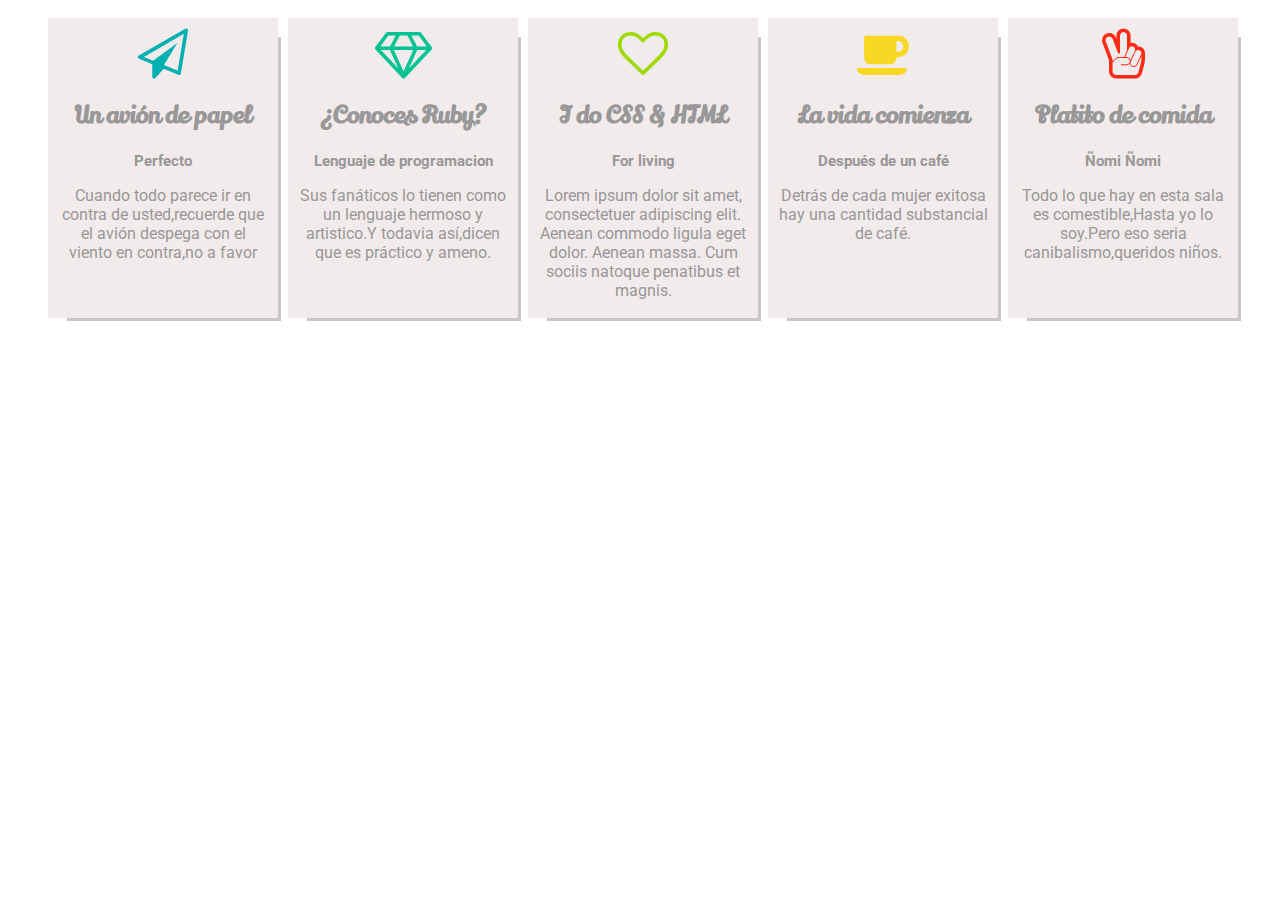
<file: index.html>
<!DOCTYPE html>
<html>
	<head>
		<title>Tipografia e iconos</title>
		<meta charset="utf-8">
		<link rel="stylesheet" type="text/css" href="css/main.css">
		<link rel="stylesheet" type="text/css" href="fonts/style.css">
		<link href="https://fonts.googleapis.com/css?family=Lily+Script+One" rel="stylesheet">
		<link href="https://fonts.googleapis.com/css?family=Roboto" rel="stylesheet">

	</head>
		<body>

			<div class="contenedor">
				<div class="caja avion">
					<span class="icon-paper-plane-o"></span>
					<h2>Un avión de papel</h2>
					<h3>Perfecto</h3>
					<p>Cuando todo parece ir en contra de usted,recuerde que el avión despega con el viento en contra,no a favor</p>
				</div>
				<div class="caja ruby">
					<span class="icon-diamond"></span>
					<h2>¿Conoces Ruby?</h2>
					<h3>Lenguaje de programacion</h3
					>
					<p>Sus fanáticos lo tienen como un lenguaje hermoso y artistico.Y todavia así,dicen que es práctico y ameno.
				</div>
				<div class="caja lenguajes">
					<span class="icon-heart-o"></span>
					<h2>I do CSS & HTML</h2>
					<h3>For living</h3>
					<p>Lorem ipsum dolor sit amet, consectetuer adipiscing elit. Aenean commodo ligula eget dolor. Aenean massa. Cum sociis natoque penatibus et magnis.</p>
				</div>
				<div class="caja vaso">
					<span class="icon-coffee"></span>
					<h2>La vida comienza</h2>
					<h3>Después de un café</h3>
					<p>Detrás de cada mujer exitosa hay una cantidad substancial de café.</p>
				</div>
				<div class="caja plato">
					<span class="icon-hand-peace-o"></span>
					<h2>Platito de comida</h2>
					<h3>Ñomi Ñomi</h3>
					<p>Todo lo que hay en esta sala es comestible,Hasta yo lo soy.Pero eso seria canibalismo,queridos niños.
				</div>
			</div>
	</body>
</html>
</file>
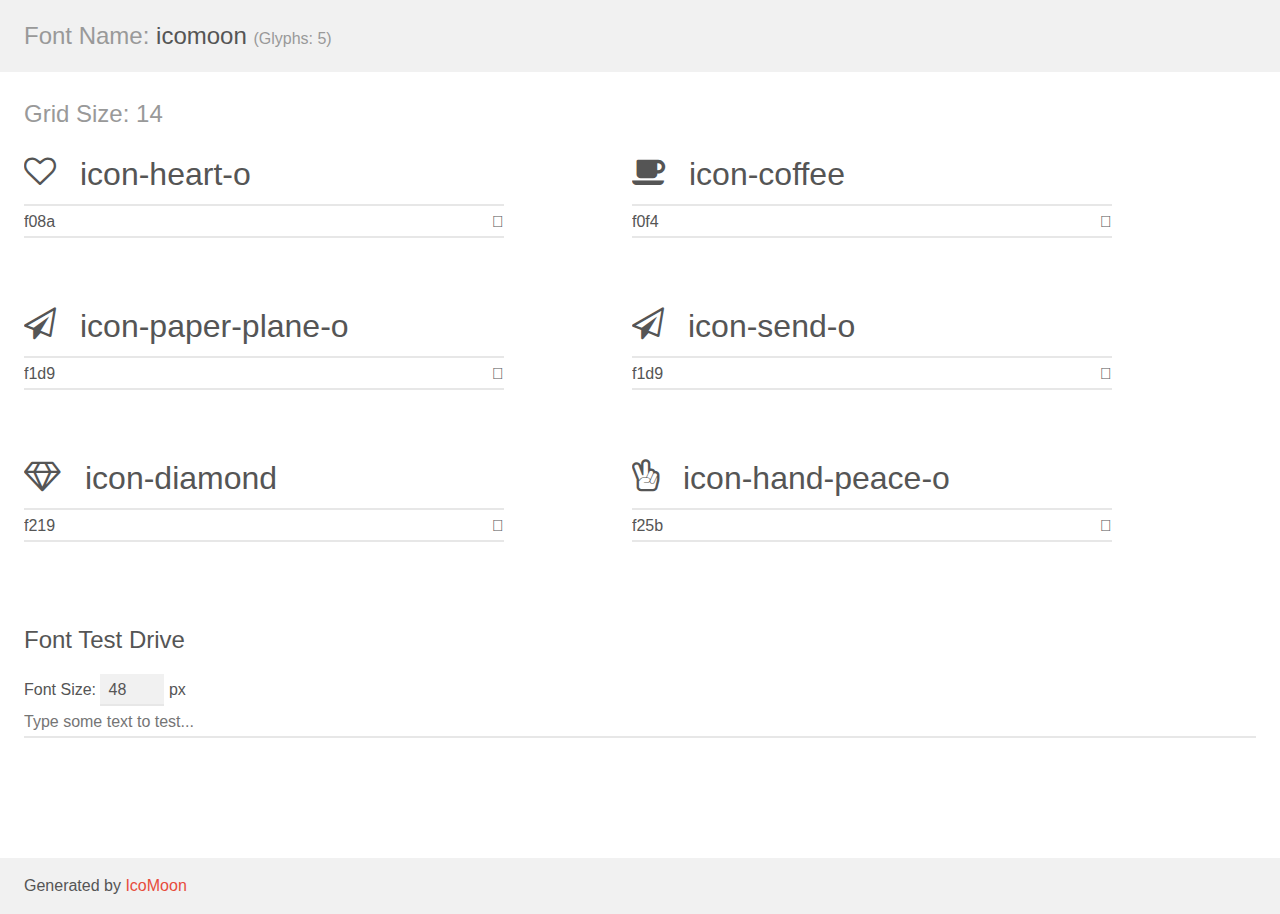
<file: fonts/demo.html>
<!doctype html>
<html>
<head>
    <meta charset="utf-8">
    <title>IcoMoon Demo</title>
    <meta name="description" content="An Icon Font Generated By IcoMoon.io">
    <meta name="viewport" content="width=device-width, initial-scale=1">
    <link rel="stylesheet" href="demo-files/demo.css">
    <link rel="stylesheet" href="style.css"></head>
<body>
    <div class="bgc1 clearfix">
        <h1 class="mhmm mvm"><span class="fgc1">Font Name:</span> icomoon <small class="fgc1">(Glyphs:&nbsp;5)</small></h1>
    </div>
    <div class="clearfix mhl ptl">
        <h1 class="mvm mtn fgc1">Grid Size: 14</h1>
        <div class="glyph fs1">
            <div class="clearfix bshadow0 pbs">
                <span class="icon-heart-o">
                
                </span>
                <span class="mls"> icon-heart-o</span>
            </div>
            <fieldset class="fs0 size1of1 clearfix hidden-false">
                <input type="text" readonly value="f08a" class="unit size1of2" />
                <input type="text" maxlength="1" readonly value="&#xf08a;" class="unitRight size1of2 talign-right" />
            </fieldset>
            <div class="fs0 bshadow0 clearfix hidden-true">
                <span class="unit pvs fgc1">liga: </span>
                <input type="text" readonly value="" class="liga unitRight" />
            </div>
        </div>
        <div class="glyph fs1">
            <div class="clearfix bshadow0 pbs">
                <span class="icon-coffee">
                
                </span>
                <span class="mls"> icon-coffee</span>
            </div>
            <fieldset class="fs0 size1of1 clearfix hidden-false">
                <input type="text" readonly value="f0f4" class="unit size1of2" />
                <input type="text" maxlength="1" readonly value="&#xf0f4;" class="unitRight size1of2 talign-right" />
            </fieldset>
            <div class="fs0 bshadow0 clearfix hidden-true">
                <span class="unit pvs fgc1">liga: </span>
                <input type="text" readonly value="" class="liga unitRight" />
            </div>
        </div>
        <div class="glyph fs1">
            <div class="clearfix bshadow0 pbs">
                <span class="icon-paper-plane-o">
                
                </span>
                <span class="mls"> icon-paper-plane-o</span>
            </div>
            <fieldset class="fs0 size1of1 clearfix hidden-false">
                <input type="text" readonly value="f1d9" class="unit size1of2" />
                <input type="text" maxlength="1" readonly value="&#xf1d9;" class="unitRight size1of2 talign-right" />
            </fieldset>
            <div class="fs0 bshadow0 clearfix hidden-true">
                <span class="unit pvs fgc1">liga: </span>
                <input type="text" readonly value="" class="liga unitRight" />
            </div>
        </div>
        <div class="glyph fs1">
            <div class="clearfix bshadow0 pbs">
                <span class="icon-send-o">
                
                </span>
                <span class="mls"> icon-send-o</span>
            </div>
            <fieldset class="fs0 size1of1 clearfix hidden-false">
                <input type="text" readonly value="f1d9" class="unit size1of2" />
                <input type="text" maxlength="1" readonly value="&#xf1d9;" class="unitRight size1of2 talign-right" />
            </fieldset>
            <div class="fs0 bshadow0 clearfix hidden-true">
                <span class="unit pvs fgc1">liga: </span>
                <input type="text" readonly value="" class="liga unitRight" />
            </div>
        </div>
        <div class="glyph fs1">
            <div class="clearfix bshadow0 pbs">
                <span class="icon-diamond">
                
                </span>
                <span class="mls"> icon-diamond</span>
            </div>
            <fieldset class="fs0 size1of1 clearfix hidden-false">
                <input type="text" readonly value="f219" class="unit size1of2" />
                <input type="text" maxlength="1" readonly value="&#xf219;" class="unitRight size1of2 talign-right" />
            </fieldset>
            <div class="fs0 bshadow0 clearfix hidden-true">
                <span class="unit pvs fgc1">liga: </span>
                <input type="text" readonly value="" class="liga unitRight" />
            </div>
        </div>
        <div class="glyph fs1">
            <div class="clearfix bshadow0 pbs">
                <span class="icon-hand-peace-o">
                
                </span>
                <span class="mls"> icon-hand-peace-o</span>
            </div>
            <fieldset class="fs0 size1of1 clearfix hidden-false">
                <input type="text" readonly value="f25b" class="unit size1of2" />
                <input type="text" maxlength="1" readonly value="&#xf25b;" class="unitRight size1of2 talign-right" />
            </fieldset>
            <div class="fs0 bshadow0 clearfix hidden-true">
                <span class="unit pvs fgc1">liga: </span>
                <input type="text" readonly value="" class="liga unitRight" />
            </div>
        </div>
  </div>

    <!--[if gt IE 8]><!-->
    <div class="mhl clearfix mbl">
        <h1>Font Test Drive</h1>
        <label>
            Font Size: <input id="fontSize" type="number" class="textbox0 mbm"
            min="8" value="48" />
            px
        </label>
        <input id="testText" type="text" class="phl size1of1 mvl"
        placeholder="Type some text to test..." value=""/>
        </label>
        <div id="testDrive" class="icon-">&nbsp;
        </div>
    </div>
    <!--<![endif]-->
    <div class="bgc1 clearfix">
        <p class="mhl">Generated by <a href="https://icomoon.io/app">IcoMoon</a></p>
    </div>

    <script src="demo-files/demo.js"></script>
</body>
</html>
</file>
<file: css/main.css>
h2 {
	font-family:'Lily Script One', cursive;

}

p {
	font-family: 'Roboto', sans-serif;
}

h3 {
	font-family: 'Roboto', sans-serif;
	font-weight:bold;
	font-size:15px;
}


.contenedor {
	width:1400px;
	height:400px;
	margin:auto;
	padding-left:30px;
}

.caja {
	width:210px;
	height:280px;
	background-color:#F2EBEB;
	float:left;
	margin-left:10px;
	margin-top: 10px;
	padding:10px;
	text-align:center;
	color:#989898;
	-webkit-box-shadow: 11px 11px 0px -8px rgba(201,197,201,1);
	-moz-box-shadow: 11px 11px 0px -8px rgba(201,197,201,1);
	box-shadow: 11px 11px 0px -8px rgba(201,197,201,1);
	-webkit-transition: all .2s ease-in-out; 
	
}

.caja:hover {
	background-color:white;
	color:#B4CEEF;
	-webkit-box-shadow: 3px 15px 5px 0px rgba(204,198,204,1);
	-moz-box-shadow: 3px 15px 5px 0px rgba(204,198,204,1);
	box-shadow: 3px 15px 5px 0px rgba(204,198,204,1);
	-webkit-transform: scale(1.1);
}

.caja:hover span {
	font-size:60px;
}



.icon-paper-plane-o {
	font-size:50px;
	color:#00AFB1;
}


.icon-diamond {
	font-size:50px;
	color:#03C394;
}

.icon-heart-o {
	font-size:50px;
	color:#A0DA05;
}
.icon-coffee {
	font-size:50px;
	color:#F8D824;
}
.icon-hand-peace-o {
	font-size:50px; 
	color:#FC2B15;
}
</file>
<file: fonts/style.css>
@font-face {
  font-family: 'icomoon';
  src:  url('fonts/icomoon.eot?omvv8');
  src:  url('fonts/icomoon.eot?omvv8#iefix') format('embedded-opentype'),
    url('fonts/icomoon.ttf?omvv8') format('truetype'),
    url('fonts/icomoon.woff?omvv8') format('woff'),
    url('fonts/icomoon.svg?omvv8#icomoon') format('svg');
  font-weight: normal;
  font-style: normal;
}

[class^="icon-"], [class*=" icon-"] {
  /* use !important to prevent issues with browser extensions that change fonts */
  font-family: 'icomoon' !important;
  speak: none;
  font-style: normal;
  font-weight: normal;
  font-variant: normal;
  text-transform: none;
  line-height: 1;

  /* Better Font Rendering =========== */
  -webkit-font-smoothing: antialiased;
  -moz-osx-font-smoothing: grayscale;
}

.icon-heart-o:before {
  content: "\f08a";
}
.icon-coffee:before {
  content: "\f0f4";
}
.icon-paper-plane-o:before {
  content: "\f1d9";
}
.icon-send-o:before {
  content: "\f1d9";
}
.icon-diamond:before {
  content: "\f219";
}
.icon-hand-peace-o:before {
  content: "\f25b";
}
</file>
<file: fonts/demo-files/demo.css>
body {
  padding: 0;
  margin: 0;
  font-family: sans-serif;
  font-size: 1em;
  line-height: 1.5;
  color: #555;
  background: #fff;
}
h1 {
  font-size: 1.5em;
  font-weight: normal;
}
small {
  font-size: .66666667em;
}
a {
  color: #e74c3c;
  text-decoration: none;
}
a:hover, a:focus {
  box-shadow: 0 1px #e74c3c;
}
.bshadow0, input {
  box-shadow: inset 0 -2px #e7e7e7;
}
input:hover {
  box-shadow: inset 0 -2px #ccc;
}
input, fieldset {
  font-family: sans-serif;
  font-size: 1em;
  margin: 0;
  padding: 0;
  border: 0;
}
input {
  color: inherit;
  line-height: 1.5;
  height: 1.5em;
  padding: .25em 0;
}
input:focus {
  outline: none;
  box-shadow: inset 0 -2px #449fdb;
}
.glyph {
  font-size: 16px;
  width: 15em;
  padding-bottom: 1em;
  margin-right: 4em;
  margin-bottom: 1em;
  float: left;
  overflow: hidden;
}
.liga {
  width: 80%;
  width: calc(100% - 2.5em);
}
.talign-right {
  text-align: right;
}
.talign-center {
  text-align: center;
}
.bgc1 {
  background: #f1f1f1;
}
.fgc1 {
  color: #999;
}
.fgc0 {
  color: #000;
}
p {
  margin-top: 1em;
  margin-bottom: 1em;
}
.mvm {
  margin-top: .75em;
  margin-bottom: .75em;
}
.mtn {
  margin-top: 0;
}
.mtl, .mal {
  margin-top: 1.5em;
}
.mbl, .mal {
  margin-bottom: 1.5em;
}
.mal, .mhl {
  margin-left: 1.5em;
  margin-right: 1.5em;
}
.mhmm {
  margin-left: 1em;
  margin-right: 1em;
}
.mls {
  margin-left: .25em;
}
.ptl {
  padding-top: 1.5em;
}
.pbs, .pvs {
  padding-bottom: .25em;
}
.pvs, .pts {
  padding-top: .25em;
}
.unit {
  float: left;
}
.unitRight {
  float: right;
}
.size1of2 {
  width: 50%;
}
.size1of1 {
  width: 100%;
}
.clearfix:before, .clearfix:after {
  content: " ";
  display: table;
}
.clearfix:after {
  clear: both;
}
.hidden-true {
  display: none;
}
.textbox0 {
  width: 3em;
  background: #f1f1f1;
  padding: .25em .5em;
  line-height: 1.5;
  height: 1.5em;
}
#testDrive {
  display: block;
  padding-top: 24px;
  line-height: 1.5;
}
.fs0 {
  font-size: 16px;
}
.fs1 {
  font-size: 32px;
}
</file>
